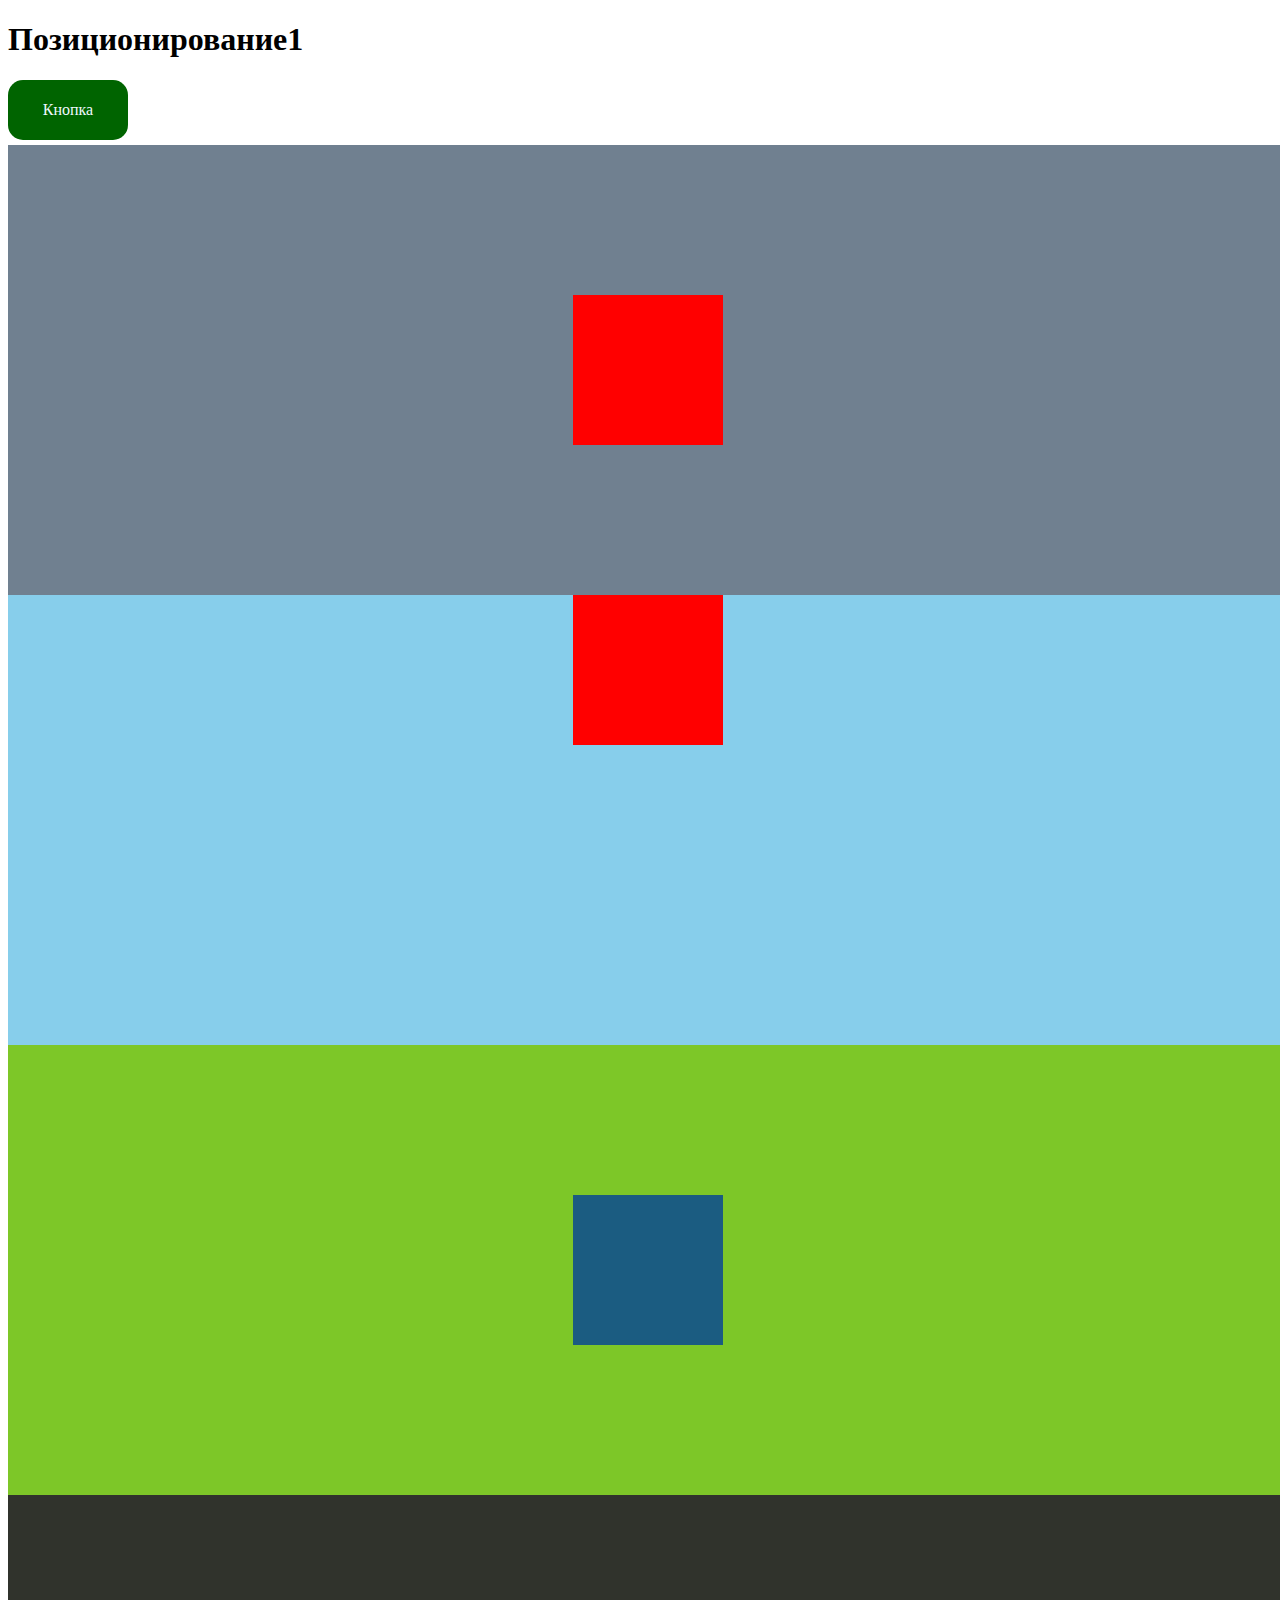
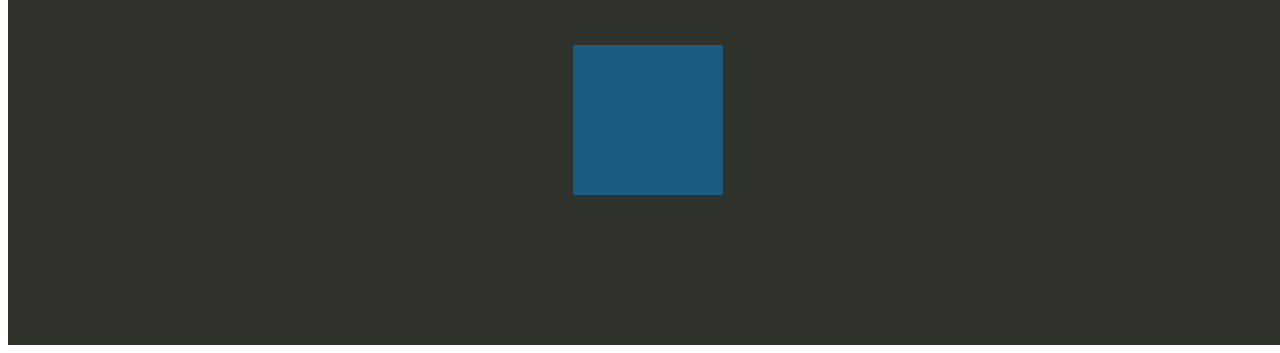
<file: index.html>
<!DOCTYPE html>
<html lang="en">
<head>
    <meta charset="UTF-8">
    <meta http-equiv="X-UA-Compatible" content="IE=edge">
    <meta name="viewport" content="width=device-width, initial-scale=1.0">
    <link rel="stylesheet" href="./css/main.css">
    <title>Document</title>
</head>
<body>
    <h1>Позиционирование1</h1>
    <div class="button-1">
        <p class="button-text">Кнопка</p>
    </div>
    <section class="main">
        <div class="wrapper-1">
            <div class="box-1"></div>
        </div>
        <div class="wrapper-2">
            <div class="box-2"></div>
        </div>
        <div class="wrapper-3">
            <div class="box-3"></div>
        </div>
        <div class="wrapper-4">
           <div class="box"></div>
           <div class="box"></div>
           <div class="box"></div>
           <div class="box"></div>
           <div class="box-4"></div>
           <div class="box"></div>
           <div class="box"></div>
           <div class="box"></div>
           <div class="box"></div>
        </div>
    </section>
</body>
<script src="./js/main.js"></script>
</html>
</file>
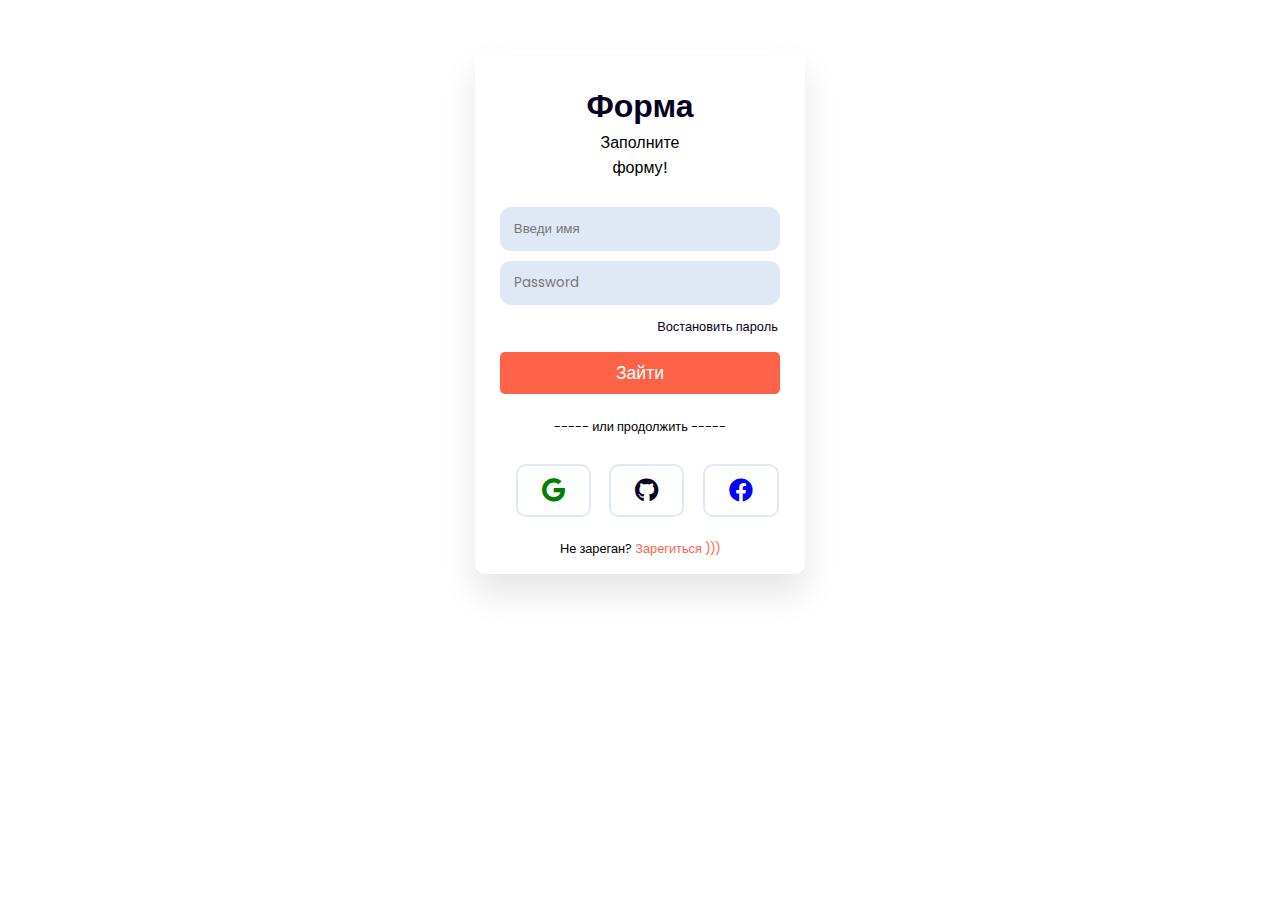
<file: form.html>
<!DOCTYPE html>
<html lang="en">
<head>
  <meta charset="UTF-8">
  <title>Cool Login form | By Code Info</title>
  <link rel="stylesheet" href="./css/login-form.css">
  <!-- Font Awesome Cdn Link -->
  <link rel="stylesheet" href="https://cdnjs.cloudflare.com/ajax/libs/font-awesome/5.15.3/css/all.min.css"/>
</head>
<body>
  <div class="wrapper">
    <h1>Форма</h1>
    <p>Заполните <br> форму!</p>
    <form>
      <input id="name" type="text" placeholder="Введи имя">
      <input id="password" type="password" placeholder="Password">
      <p class="password-err" hidden>Символов должно быть не менее 6</p>
      
      <p class="recover">
        <a href="#">Востановить пароль</a>
      </p>
      
    </form>
    <button onclick="getData()">Зайти</button>
    <p class="or">
      ----- или продолжить -----
    </p>
    <div class="icons">
      <i class="fab fa-google"></i>
      <i class="fab fa-github"></i>
      <i class="fab fa-facebook"></i>
    </div>
    <div class="not-member">
      Не зареган? <a href="#">Зарегиться )))</a>
    </div>
  </div>
</body>
<script src="./js/login.js"></script>
</html>
</file>
<file: css/main.css>
.wrapper-1 {
    width: 100vw;
    height: 50vh;
    background-color: slategray;
    position: relative;
}

.box-1 {
    width: 150px;
    height: 150px;
    background-color: red;
    position: absolute;
    top: 50%;  /* position the top  edge of the element at the middle of the parent */
    left: 50%; /* position the left edge of the element at the middle of the parent */
    transform: translate(-50%, -50%);

}

.wrapper-2 {
    width: 100vw;
    height: 50vh;
    background-color: skyblue;
    position: relative;
}

.box-2 {
    width: 150px;
    height: 150px;
    background-color: red;
    margin: 0 auto;
    /* position: absolute; */
    top: 0
}

.wrapper-3 {
    width: 100vw;
    height: 50vh;
    background-color: rgb(125, 199, 40);
    position: relative;
    display: flex;
    justify-content: space-around;
    align-items: center;   
}

.box-3 {
    width: 150px;
    height: 150px;
    background-color: rgb(27, 92, 129);
}

.wrapper-4 {
    width: 100vw;
    height: 50vh;
    background-color: rgb(48, 51, 44);
    position: relative;
    display: inline-grid;
    grid-template-rows: 1fr 1fr 1fr;
    grid-template-columns: 1fr 1fr 1fr;
    justify-items: center;
    align-items: center;
}

.box-4 {
    width: 150px;
    height: 150px;
    background-color: rgb(27, 92, 129);
}

.button-1 {
    width: 120px;
    height: 60px;
    /* background: #7fee1d; */
    border-radius: 15px;
    margin-bottom: 5px;
    display: flex;
    justify-content: space-around;
    align-items: center;
}
.button-text{
    color: aliceblue;
}
</file>
<file: css/login-form.css>
@import url('https://fonts.googleapis.com/css2?family=Poppins:wght@400;600&display=swap');
*{
  margin: 0;
  padding: 0;
  box-sizing: border-box;
  font-family: "Poppins", sans-serif;
}
.wrapper{
  width: 330px;
  padding: 2rem 0 1rem 0;
  margin: 50px auto;
  background: #fff;
  border-radius: 10px;
  text-align: center;
  box-shadow: 0 20px 35px rgba(0, 0, 0, 0.1);
}
h1{
  font-size: 2rem;
  color: #07001f;
}
p{
  margin-bottom: 1.7rem;
}
form input{
  width: 85%;
  outline: none;
  border: none;
  background: #dfe9f5;
  padding: 12px 14px;
  margin-bottom: 10px;
  border-radius: 10px;
}
.password-err {
  color: red;
}
.recover{
  text-align: right;
  font-size: 0.8rem;
  margin: 0.2rem 1.7rem 0 0;
}
.recover a{
  text-decoration: none;
  color: #07001f;
}
button{
  font-size: 1.1rem;
  margin-top: 1rem;
  padding: 8px 0;
  border-radius: 5px;
  outline: none;
  border: none;
  width: 85%;
  background: tomato;
  color: #fff;
  cursor: pointer;
}
button:hover{
  background: rgba(122, 30, 30, 0.767);
}
.or{
  font-size: 0.8rem;
  margin-top: 1.5rem;
}
.icons i{
  color: #07001f;
  padding: 00.8rem 1.5rem;
  border-radius: 10px;
  margin-left: .9rem;
  font-size: 1.5rem;
  cursor: pointer;
  border: 2px solid #dfe9f5;
}
.icons i:hover{
  color: #fff !important;
  background: #07001f;
  transition: 1s;
}
.icons i:first-child{
  color: green;
}
.icons i:last-child{
  color: blue;
}
.not-member{
  font-size: 0.8rem;
  margin-top: 1.4rem;
}
.not-member a{
  color: tomato;
  text-decoration: none;
}
a:hover{
  text-decoration: underline;
}
</file>
